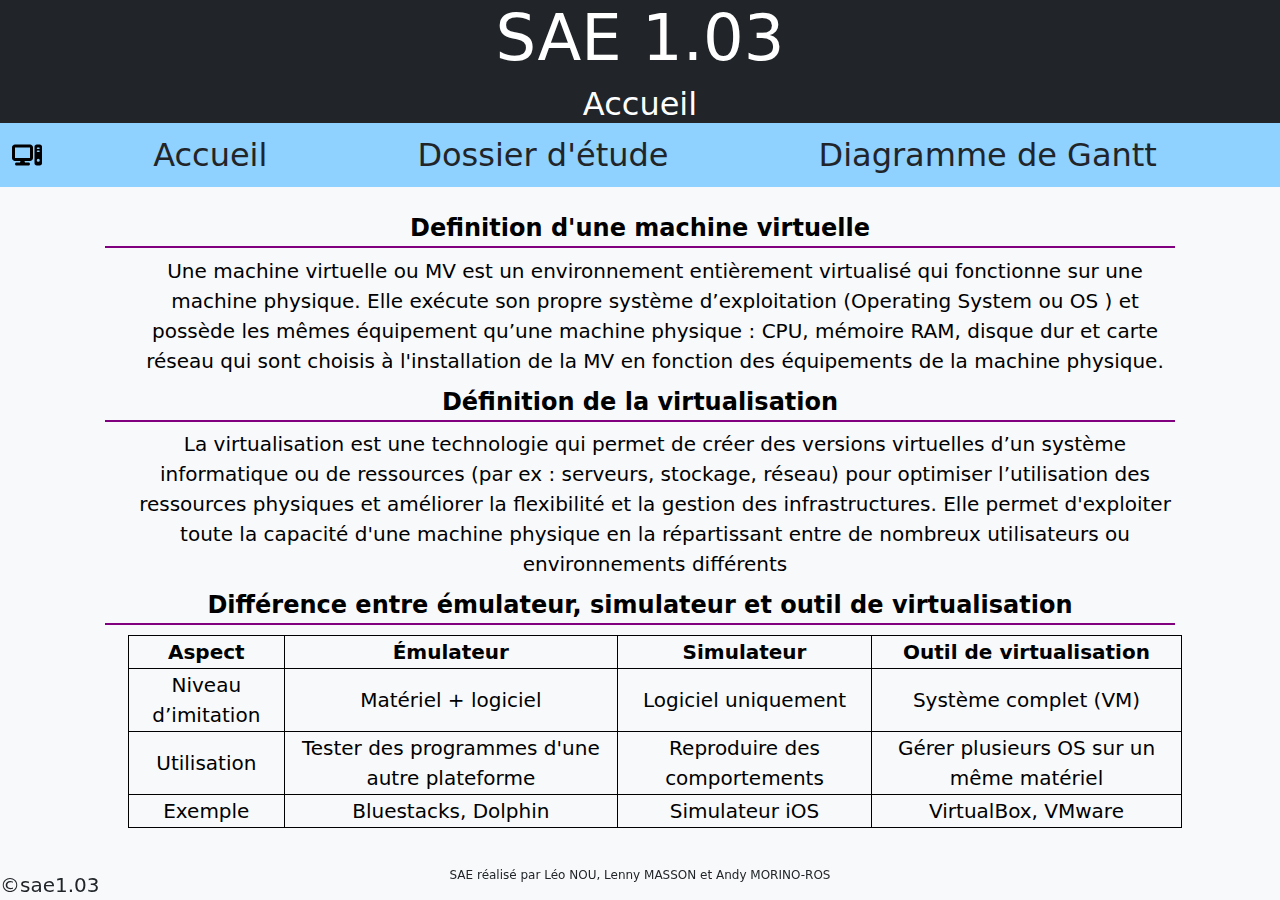
<file: index.html>
<!DOCTYPE html>
<html lang="en">
<head>
    <title>SAE-1.03</title>
    <meta charset="UTF-8">
    <title>Title</title>
    <link rel="stylesheet" type="text/css" href="assets/css/bootstrap.min.css">
    <link rel="stylesheet" type="text/css" href="assets/css/style.css">
    <script src="https://cdn.jsdelivr.net/npm/bootstrap@5.3.3/dist/js/bootstrap.bundle.min.js"
            integrity="sha384-YvpcrYf0tY3lHB60NNkmXc5s9fDVZLESaAA55NDzOxhy9GkcIdslK1eN7N6jIeHz"
            crossorigin="anonymous"></script>
</head>
	<body>
        <header>
            <h1>SAE 1.03</h1>
            <h2>Accueil</h2>
        </header>
        <nav class="navbar navbar-expand-lg">
            <div class="container" id="logo">
                <img src="assets/images/computer-solid.svg" alt="computer" width="30" height="24">
            </div>
            <div class="container-fluid">
                <button class="navbar-toggler" type="button" data-bs-toggle="collapse" data-bs-target="#navbarNavDropdown" aria-controls="navbarNavDropdown" aria-expanded="false" aria-label="Toggle navigation">
                    <span class="navbar-toggler-icon"></span>
                </button>
                <div class="collapse navbar-collapse" id="navbarNavDropdown">
                    <ul class="navbar-nav">
                        <li><a class="dropdown-item" href="index.html">Accueil</a></li>
                        <li><a class="dropdown-item" href="Dossier.html">Dossier d'étude</a></li>
                        <li><a class="dropdown-item" href="diagramme.html">Diagramme de Gantt</a></li>
                    </ul>
                </div>
            </div>
        </nav>
        <section class="container text-center">
            <dl class="text-bg-light p-3">
                <dt class="col-md-auto"> Definition d'une machine virtuelle </dt>
                <dd>Une machine virtuelle ou MV est un environnement entièrement virtualisé qui fonctionne sur une machine physique. Elle exécute son propre système d’exploitation (Operating System ou OS ) et possède les mêmes équipement qu’une machine physique : CPU, mémoire RAM, disque dur et carte réseau qui sont choisis à l'installation de la  MV en fonction des équipements de la machine physique. </dd>
                <dt class="col-md-auto"> Définition de la virtualisation </dt>
                <dd>La virtualisation est une technologie qui permet de créer des versions virtuelles d’un système informatique ou de ressources (par ex : serveurs, stockage, réseau) pour optimiser l’utilisation des ressources physiques et améliorer la flexibilité et la gestion des infrastructures. Elle permet d'exploiter toute la capacité d'une machine physique en la répartissant entre de nombreux utilisateurs ou environnements différents</dd>

                <dt> Différence entre émulateur, simulateur et outil de virtualisation </dt>
                <dd>
                    <table>
                        <thead>
                            <tr>
                                <th>Aspect</th>
                                <th>Émulateur</th>
                                <th>Simulateur</th>
                                <th>Outil de virtualisation</th>
                            </tr>
                        </thead>
                        <tbody>
                            <tr>
                                <td>Niveau d’imitation</td>
                                <td>Matériel + logiciel</td>
                                <td>Logiciel uniquement</td>
                                <td>Système complet (VM)</td>
                            </tr>
                            <tr>
                                <td>Utilisation</td>
                                <td>Tester des programmes d'une autre plateforme</td>
                                <td>Reproduire des comportements</td>
                                <td>Gérer plusieurs OS sur un même matériel</td>
                            </tr>
                            <tr>
                                <td>Exemple</td>
                                <td>Bluestacks, Dolphin</td>
                                <td>Simulateur iOS</td>
                                <td>VirtualBox, VMware</td>
                            </tr>
                        </tbody>
                    </table>
                </dd>
            </dl>
            <article>
                <p class="fixed-bottom" id="createur">SAE réalisé par Léo NOU, Lenny MASSON et Andy MORINO-ROS</p>
            </article>
        </section>
        <footer class="fixed-bottom">
            &copy;sae1.03
        </footer>
	</body>
</html>
</file>
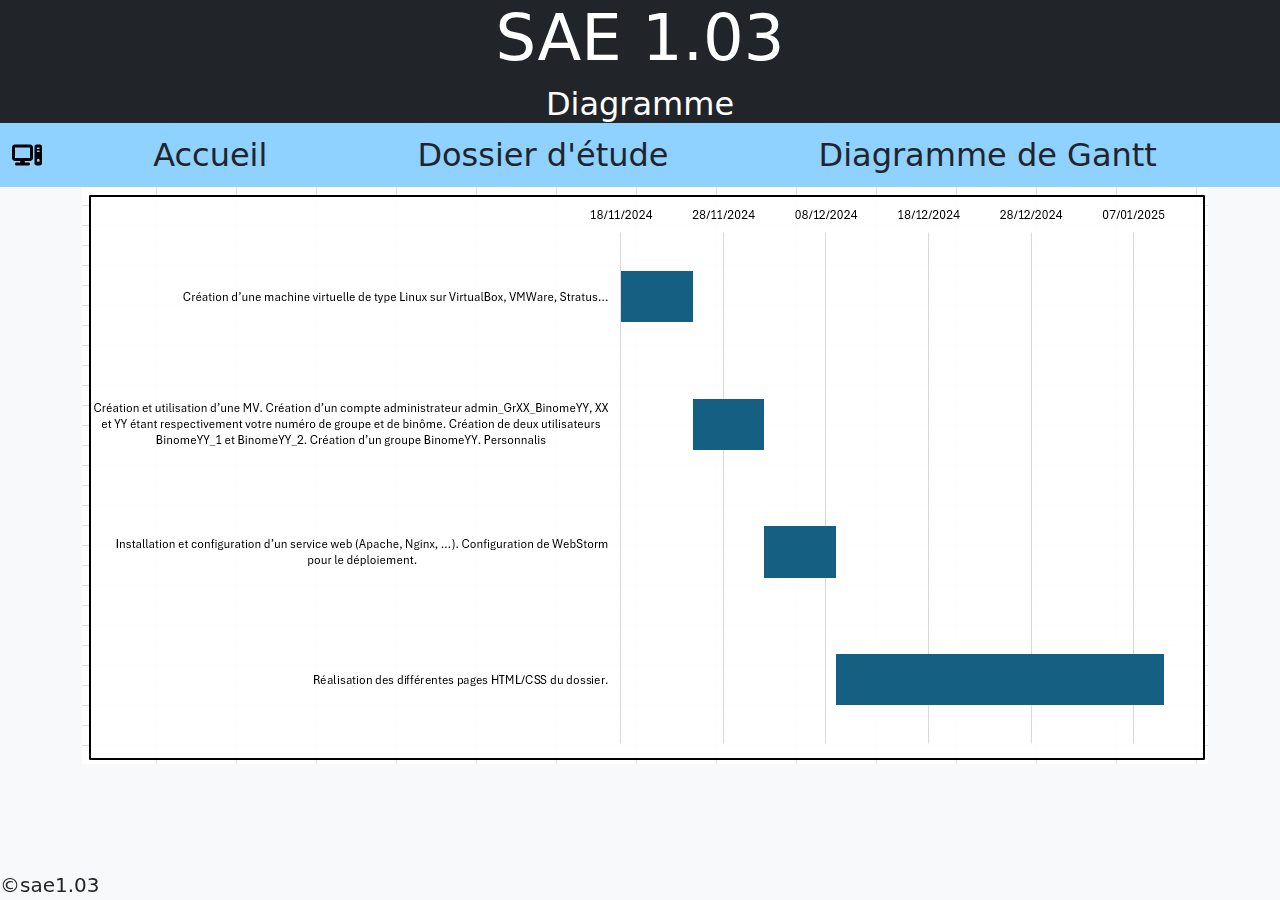
<file: diagramme.html>
<!DOCTYPE html>
<html lang="en">
<head>
    <title>SAE-1.03</title>
    <meta charset="UTF-8">
    <title>Title</title>
    <link rel="stylesheet" type="text/css" href="assets/css/bootstrap.min.css">
    <link rel="stylesheet" type="text/css" href="assets/css/style.css">
    <script src="https://cdn.jsdelivr.net/npm/bootstrap@5.3.3/dist/js/bootstrap.bundle.min.js"
            integrity="sha384-YvpcrYf0tY3lHB60NNkmXc5s9fDVZLESaAA55NDzOxhy9GkcIdslK1eN7N6jIeHz"
            crossorigin="anonymous"></script>
</head>
    <body>
        <header>
            <h1>SAE 1.03</h1>
            <h2>Diagramme</h2>
        </header>
        <nav class="navbar navbar-expand-lg">
            <div class="container" id="logo">
                <img src="assets/images/computer-solid.svg" alt="computer" width="30" height="24">
            </div>
            <div class="container-fluid">
                <button class="navbar-toggler" type="button" data-bs-toggle="collapse" data-bs-target="#navbarNavDropdown" aria-controls="navbarNavDropdown" aria-expanded="false" aria-label="Toggle navigation">
                    <span class="navbar-toggler-icon"></span>
                </button>
                <div class="collapse navbar-collapse" id="navbarNavDropdown">
                    <ul class="navbar-nav">
                        <li><a class="dropdown-item" href="index.html">Accueil</a></li>
                        <li><a class="dropdown-item" href="Dossier.html">Dossier d'étude</a></li>
                        <li><a class="dropdown-item" href="diagramme.html">Diagramme de Gantt</a></li>
                    </ul>
                </div>
            </div>
        </nav>
        <section class="container text-center">
            <img class="col-md-auto" alt="Diagramme de Gantt" src="assets/images/diagramme.png">
        </section>
        <footer class="fixed-bottom">
            &copy;sae1.03
        </footer>
    </body>
</html>
</file>
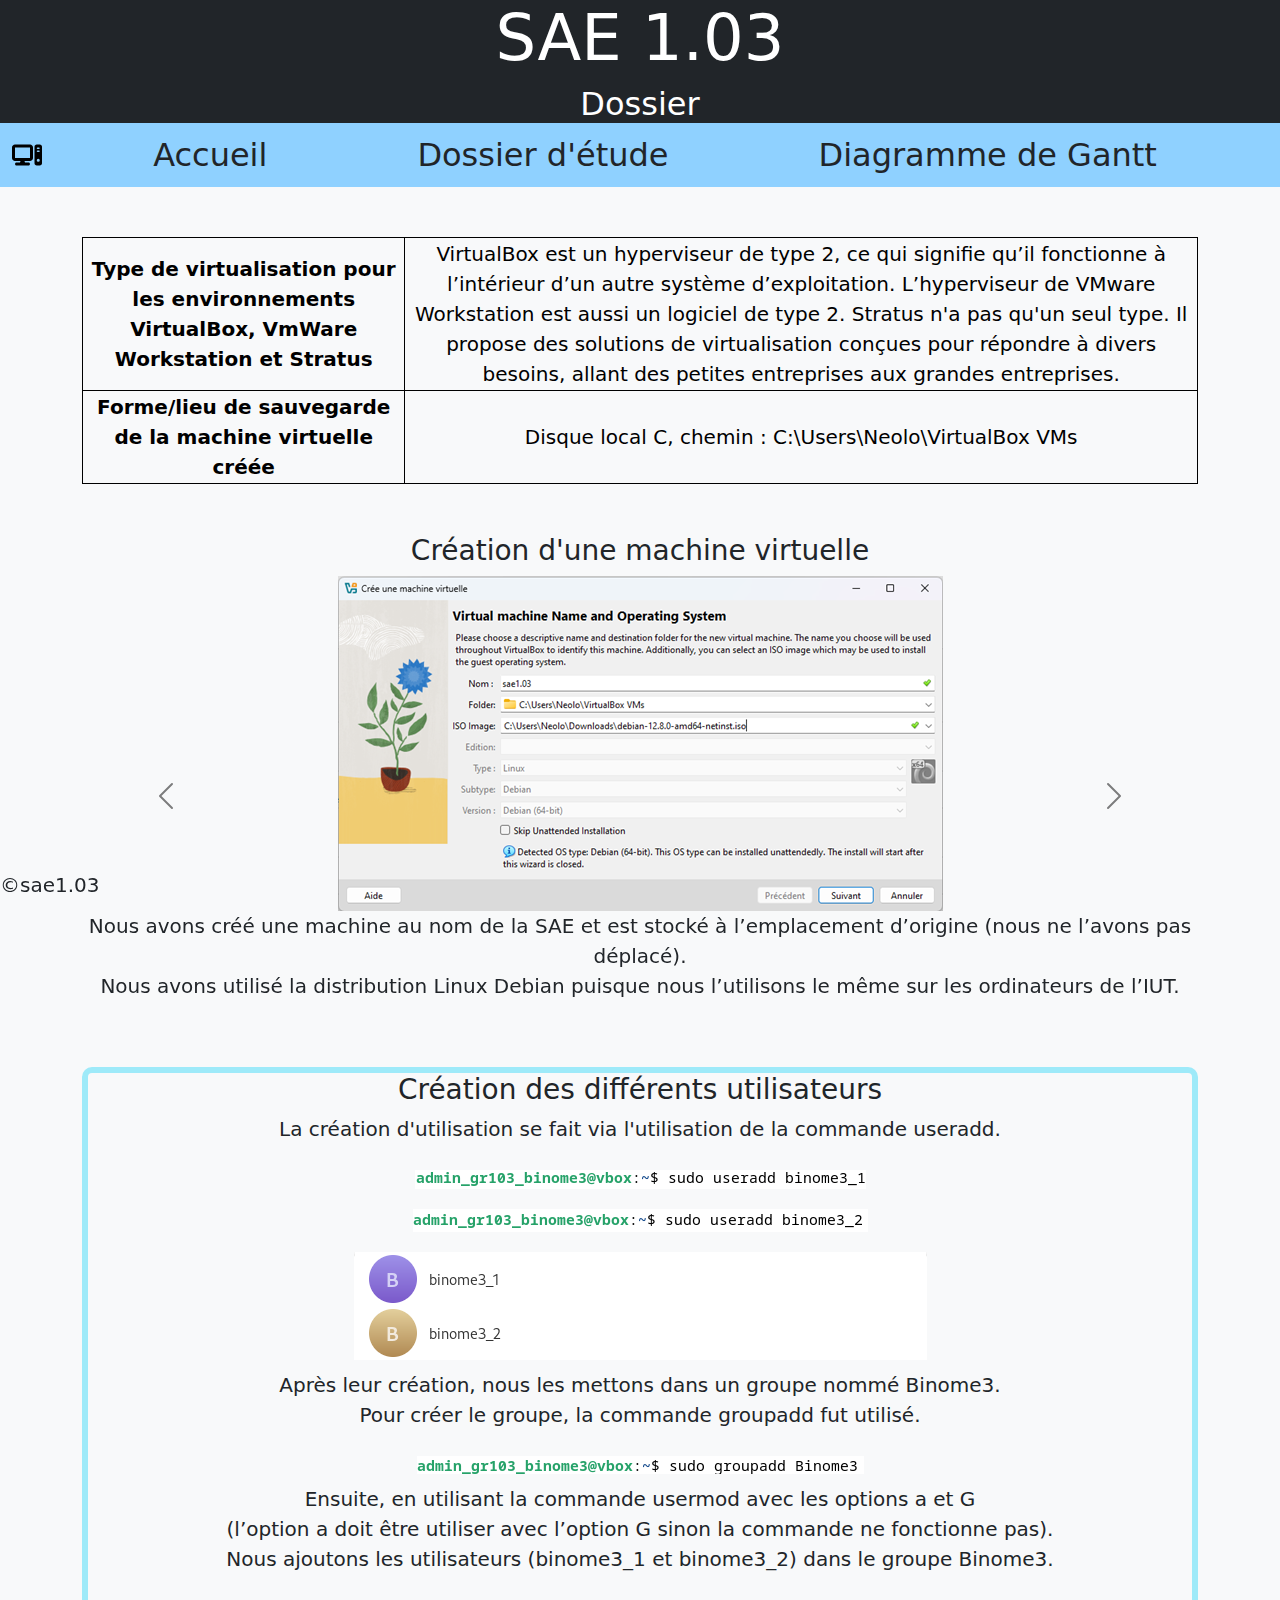
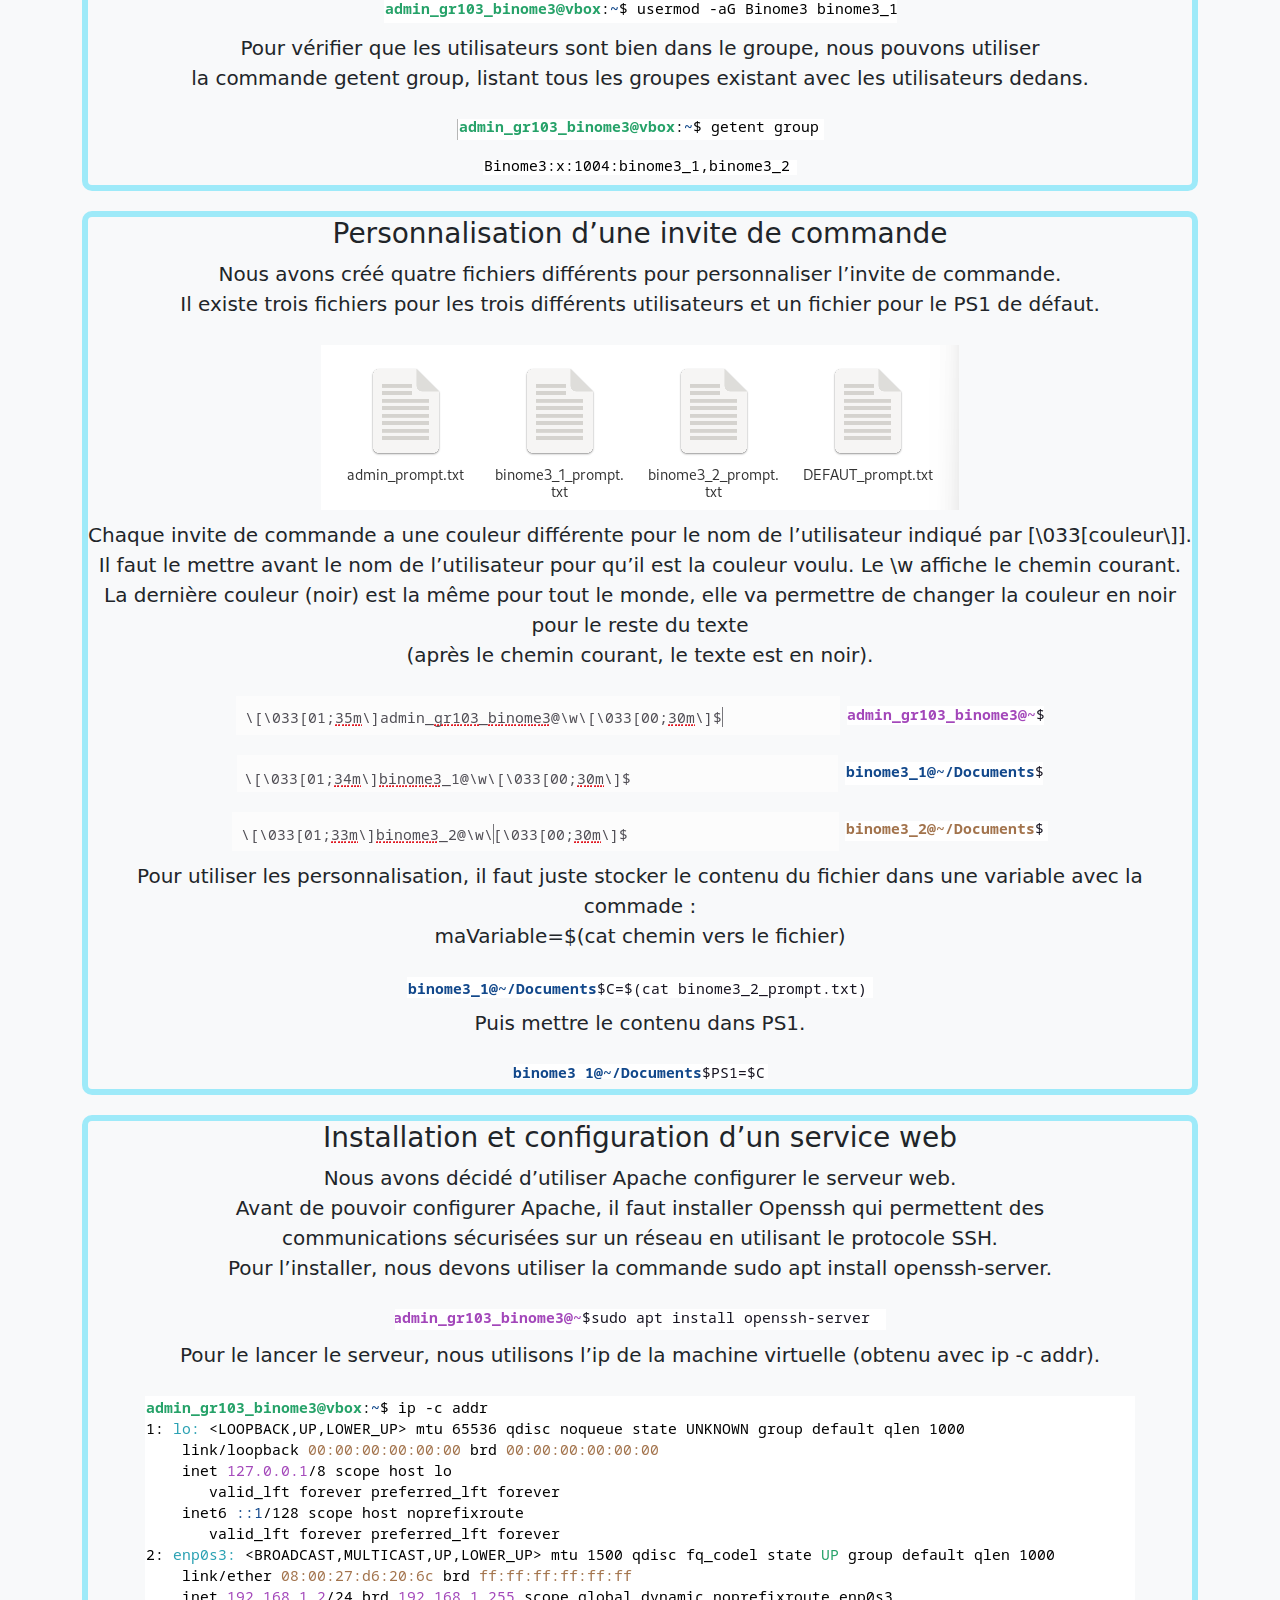
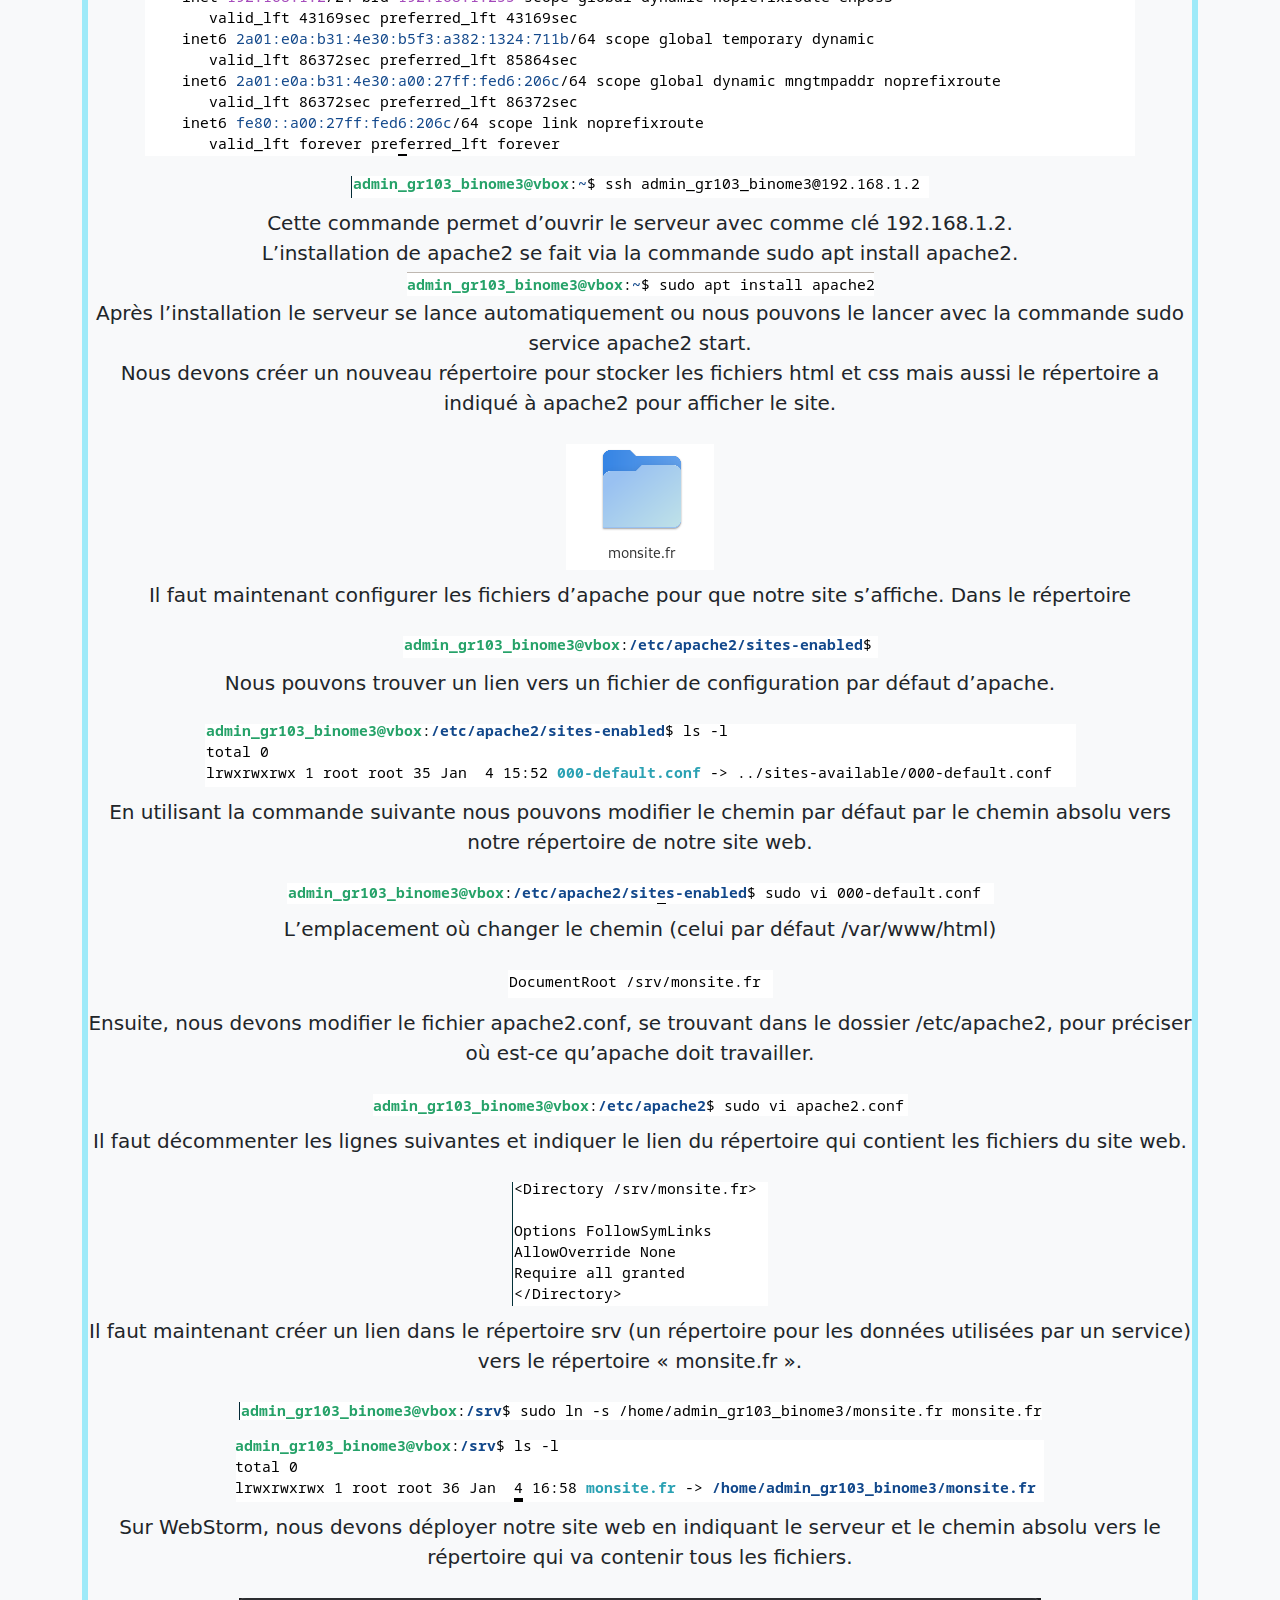
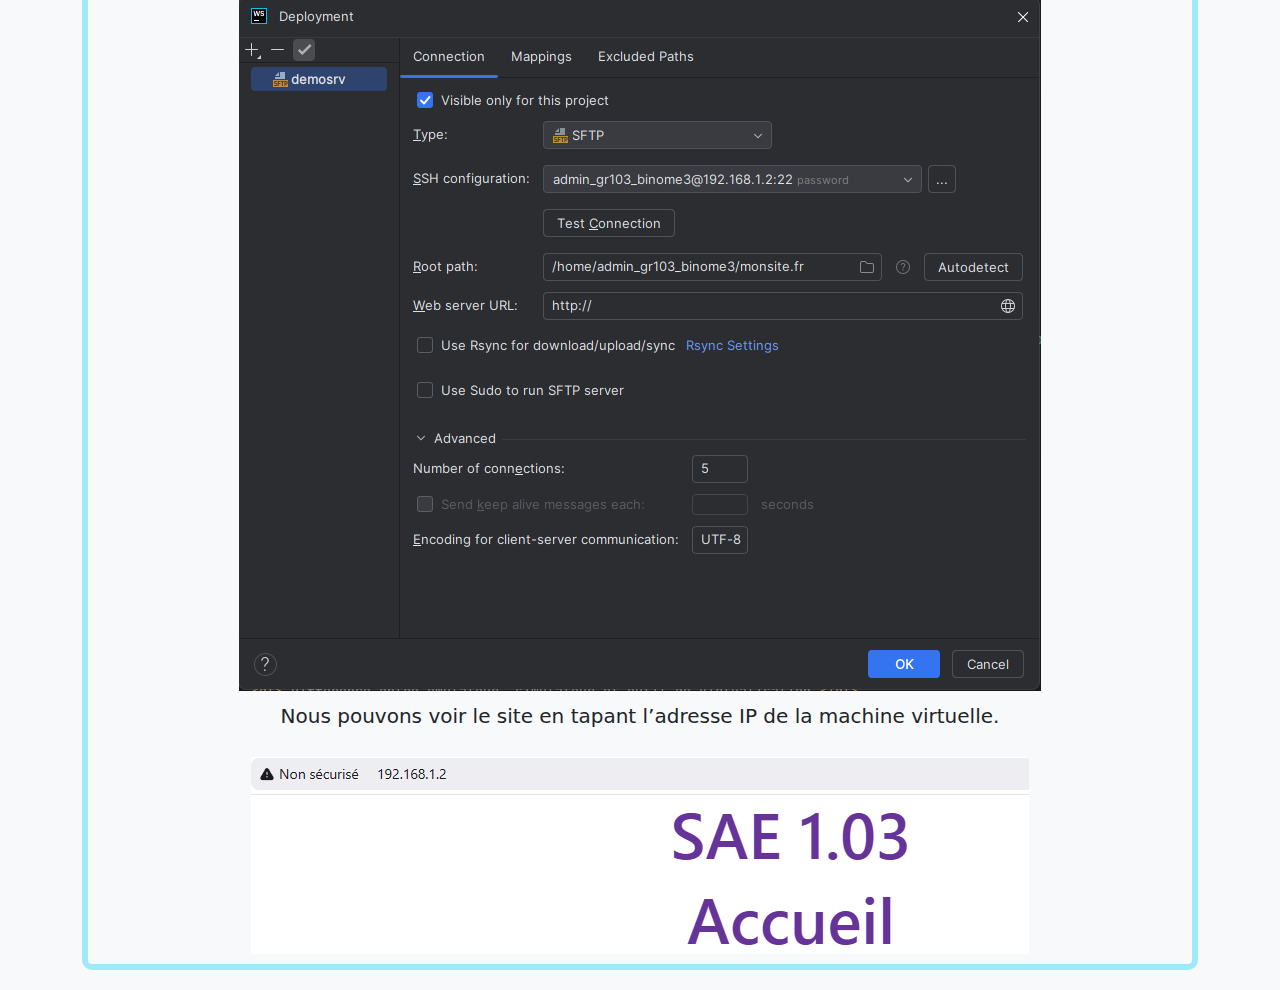
<file: Dossier.html>
<!DOCTYPE html>
<html lang="en">
    <head>
        <title>SAE-1.03</title>
        <meta charset="UTF-8">
        <title>Title</title>
        <link rel="stylesheet" type="text/css" href="assets/css/bootstrap.min.css">
        <link rel="stylesheet" type="text/css" href="assets/css/style.css">
        <script src="https://cdn.jsdelivr.net/npm/bootstrap@5.3.3/dist/js/bootstrap.bundle.min.js"
                integrity="sha384-YvpcrYf0tY3lHB60NNkmXc5s9fDVZLESaAA55NDzOxhy9GkcIdslK1eN7N6jIeHz"
                crossorigin="anonymous"></script>
    </head>
    <body>
        <header>
            <h1>SAE 1.03</h1>
            <h2>Dossier</h2>
        </header>
        <nav class="navbar navbar-expand-lg">
            <div class="container" id="logo">
                <img src="assets/images/computer-solid.svg" alt="computer" width="30" height="24">
            </div>
            <div class="container-fluid">
                <button class="navbar-toggler" type="button" data-bs-toggle="collapse" data-bs-target="#navbarNavDropdown"
                        aria-controls="navbarNavDropdown" aria-expanded="false" aria-label="Toggle navigation">
                    <span class="navbar-toggler-icon"></span>
                </button>
                <div class="collapse navbar-collapse" id="navbarNavDropdown">
                    <ul class="navbar-nav" >
                        <li><a class="dropdown-item" href="index.html">Accueil</a></li>
                        <li><a class="dropdown-item" href="Dossier.html">Dossier d'étude</a></li>
                        <li><a class="dropdown-item" href="diagramme.html">Diagramme de Gantt</a></li>
                    </ul>
                </div>
            </div>
        </nav>
        <section class="container text-center">
            <table class="text-bg-light p-3" id="tableDossier">
                <thead>
                <tr>
                    <th> Type de virtualisation pour les environnements VirtualBox, VmWare Workstation et Stratus</th>
                    <td>VirtualBox est un hyperviseur de type 2, ce qui signifie qu’il fonctionne à l’intérieur d’un autre
                        système d’exploitation.
                        L’hyperviseur de VMware Workstation est aussi un logiciel de type 2.
                        Stratus n'a pas qu'un seul type. Il propose des solutions de virtualisation conçues pour répondre à divers besoins,
                        allant des petites entreprises aux grandes entreprises.
                    </td>
                </tr>
                </thead>
                <tbody>
                <tr>
                    <th> Forme/lieu de sauvegarde de la machine virtuelle créée</th>
                    <td> Disque local C, chemin : C:\Users\Neolo\VirtualBox VMs </td>
                </tr>
                </tbody>
            </table>
            <article class="col-md-auto">
                <h3>Création d'une machine virtuelle</h3>
                <div id="carouselExampleDark" class="carousel carousel-dark slide">
                    <div class="carousel-inner">
                        <div class="carousel-item active">
                            <img src="assets/images/vm1.png" alt=""/>
                            <p>Nous avons créé une machine au nom de la SAE et est stocké à l’emplacement d’origine (nous ne l’avons pas déplacé).<br>
                                Nous avons utilisé la distribution Linux Debian puisque nous l’utilisons le même sur les ordinateurs de l’IUT.</p>
                        </div>
                        <div class="carousel-item">
                            <img src="assets/images/vm2.png"  alt=""/>
                            <p>Le nom de l’utilisateur est celui indiqué dans le document de référence <br>
                                (admin_GrXX_BinomeYY, XX = 103 et YY = 3).</p>
                        </div>
                        <div class="carousel-item">
                            <img src="assets/images/vm3.png"  alt=""/>
                            <p>Nous avons mis 4096 Mo de mémoire vive, cela est le double de la recommandation dans le site officiel de Debian (2 Gio) <br>
                                et 4 processeurs pour une meilleure performance de la machine virtuelle.</p>
                        </div>
                        <div class="carousel-item">
                            <img src="assets/images/vm4.png"  alt=""/>
                            <p>Notre machine virtuelle n’a que 15 Gio d’espace mémoire puisque Debian <br> ne prend qu’environ 10 Gio laissant 5 Gio pour réaliser la Sae ce qu’il est suffisant.</p>
                        </div>
                    </div>
                    <button class="carousel-control-prev" type="button" data-bs-target="#carouselExampleDark" data-bs-slide="prev">
                        <span class="carousel-control-prev-icon" aria-hidden="true"></span>
                        <span class="visually-hidden">Previous</span>
                    </button>
                    <button class="carousel-control-next" type="button" data-bs-target="#carouselExampleDark" data-bs-slide="next">
                        <span class="carousel-control-next-icon" aria-hidden="true"></span>
                        <span class="visually-hidden">Next</span>
                    </button>
                </div>
            </article>

            <article class="articleBorder">
                <h3>Création des différents utilisateurs</h3>
                <p>La création d'utilisation se fait via l'utilisation de la commande useradd.</p>
                <img src="assets/images/utilisateur (1).png" height="19" width="451" alt="création du premier binome"/><br>
                <img src="assets/images/utilisateur (2).png" height="23" width="455" alt="création du deuxième binome"/><br>
                <img src="assets/images/binome.png" height="108" width="573" alt="Les deux binomes"/>
                <p>Après leur création, nous les mettons dans un groupe nommé Binome3. <br>
                    Pour créer le groupe, la commande groupadd fut utilisé.</p>
                <img src="assets/images/groupeCreer.png" height="18" width="447" alt="Création du groupe avec sudo groupadd Binome3"/>
                <p>
                    Ensuite, en utilisant la commande usermod avec les options a et G <br>
                    (l’option a doit être utiliser avec l’option G sinon la commande ne fonctionne pas).<br>
                    Nous ajoutons les utilisateurs (binome3_1 et binome3_2) dans le groupe Binome3.<br>
                </p>
                <img src="assets/images/binomeAjouter.png" height="23" width="513" alt="Ajoute du binome 3_1 avec la commande usermod -aG Binome3 binome3_1 "/>
                <p>
                    Pour vérifier que les utilisateurs sont bien dans le groupe, nous pouvons utiliser<br>
                    la commande getent group, listant tous les groupes existant avec les utilisateurs dedans.
                </p>
                <img src="assets/images/getent.png" height="21" width="367" alt="Commande getent"/><br>
                <img src="assets/images/group.png" height="15" width="314" alt="le group Binome3 avec ses utilisateurs."/>
            </article>

            <article class="articleBorder">
                <h3>Personnalisation d’une invite de commande</h3>
                <p>Nous avons créé quatre fichiers différents pour personnaliser l’invite de commande.<br>
                    Il existe trois fichiers pour les trois différents utilisateurs et un fichier pour le PS1 de défaut. </p>
                <img src="assets/images/fichier.png" height="165" width="638" alt="Le fichier avec toutes les invites de commandes personnalisé"/><br>
                <p>
                    Chaque invite de commande a une couleur différente pour le nom de l’utilisateur indiqué par [\033[couleur\]]. <br>
                    Il faut le mettre avant le nom de l’utilisateur pour qu’il est la couleur voulu. Le \w affiche le chemin courant.<br>
                    La dernière couleur (noir) est la même pour tout le monde, elle va permettre de changer la couleur en noir pour le reste du texte <br>
                    (après le chemin courant, le texte est en noir).
                </p>
                <img src="assets/images/admin prompt.png" height="39" width="604" alt="La valeur de personalisation pour l'admin."/>
                <img src="assets/images/admin couleur.png" height="19" width="197" alt="La personalisation pour l'admin."/>
                <img src="assets/images/binome3_1 prompt.png" height="37" width="601" alt="La valeur de personalisation pour le binome 1."/>
                <img src="assets/images/binome3_1 couleur.png" height="23" width="198" alt="La personalisation pour le binome 1."/>
                <img src="assets/images/binome3_2 prompt.png" height="39" width="607" alt="La valeur de personalisation pour le binome 2."/>
                <img src="assets/images/binome3_2 couleur.png" height="20" width="203" alt="La personalisation pour le binome 2."/>
                <p>Pour utiliser les personnalisation, il faut juste stocker le contenu du fichier dans une variable avec la commade :<br>
                    maVariable=$(cat chemin vers le fichier)
                </p>
                <img src="assets/images/commande variable.png" height="21" width="466"/>
                <p>Puis mettre le contenu dans PS1. </p>
                <img src="assets/images/changement.png" height="15" width="255"/>
            </article>

            <article class="articleBorder">
                <h3>Installation et configuration d’un service web</h3>
                <p>Nous avons décidé d’utiliser Apache configurer le serveur web.<br>
                    Avant de pouvoir configurer Apache, il faut installer Openssh qui permettent des <br>
                    communications sécurisées sur un réseau en utilisant le protocole SSH.<br>
                    Pour l’installer, nous devons utiliser la commande sudo apt install openssh-server.</p>
                <img src="assets/images/shh.png" height="21" width="491" alt="Installation de shh."/>
                <p>Pour le lancer le serveur, nous utilisons l’ip de la machine virtuelle (obtenu avec ip -c addr).</p>
                <img src="assets/images/ip.png" height="360" width="990" alt="Adresse ip de la machine 192.168.1.2"/>
                <img src="assets/images/serv ssh.png" height="22" width="578" alt="Enregistre l'adresse ip comme clé de chiffrement."/>
                <p>Cette commande permet d’ouvrir le serveur avec comme clé 192.168.1.2.<br> L’installation de apache2 se fait via la commande sudo apt install apache2.<br>
                    <img src="assets/images/install apache.png" height="24" width="467" alt="Installation d'apache2."/>
                    <br>Après l’installation le serveur se lance automatiquement ou nous pouvons le lancer avec la commande sudo service apache2 start.<br>
                    Nous devons créer un nouveau répertoire pour stocker les fichiers html et css mais aussi le répertoire a indiqué à apache2 pour afficher le site.
                </p>
                <img src="assets/images/dossier site.png" height="126" width="148" alt="Le dossier stockant les fichiers html et css"/>
                <p>Il faut maintenant configurer les fichiers d’apache pour que notre site s’affiche. Dans le répertoire </p>
                <img src="assets/images/apache enabled.png" height="22" width="475" alt="Le chemin du dossier."/>
                <p>Nous pouvons trouver un lien vers un fichier de configuration par défaut d’apache. </p>
                <img src="assets/images/lien apache.png" height="63" width="871" alt="Le lien vers le fichier."/>
                <p>En utilisant la commande suivante nous pouvons modifier le chemin par défaut par le chemin absolu vers notre répertoire de notre site web.</p>
                <img src="assets/images/defaut conf.png" height="21" width="707" alt="La commande pour modifier le fichier."/>
                <p>L’emplacement où changer le chemin (celui par défaut /var/www/html)</p>
                <img src="assets/images/chemin.png" height="28" width="265" alt="L'interieur du fichier."/>
                <p>Ensuite, nous devons modifier le fichier apache2.conf, se trouvant dans le dossier /etc/apache2, pour préciser où est-ce qu’apache doit travailler. </p>
                <img src="assets/images/apache2.png" height="22" width="535" alt="Le fichier apache a modifier."/>
                <p>Il faut décommenter les lignes suivantes et indiquer le lien du répertoire qui contient les fichiers du site web.</p>
                <img src="assets/images/lieu.png" height="124" width="256" alt="Ce qu'il faut modifier."/>
                <p>Il faut maintenant créer un lien dans le répertoire srv (un répertoire pour les données utilisées par un service) vers le répertoire « monsite.fr ».</p>
                <img src="assets/images/lien.png" height="18" width="803" alt="Le lien (pour le répertoire monsite) a créer dans le répertoire srv."/>
                <img src="assets/images/ls lien.png" height="62" width="808" alt="Ls du répertoire srv."/>
                <p>Sur WebStorm, nous devons déployer notre site web en indiquant le serveur et le chemin absolu vers le répertoire qui va contenir tous les fichiers.</p>
                <img src="assets/images/webstorm.png" height="693" width="802" alt="Le déployement de webstorm sur le serveur."/>
                <p>Nous pouvons voir le site en tapant l’adresse IP de la machine virtuelle. </p>
                <img src="assets/images/site serveur.png" height="197" width="778" alt="Exemple pour voir le serveur."/>
            </article>

        </section>
        <footer class="fixed-bottom">
            &copy;sae1.03
        </footer>
    </body>
</html>
</file>
<file: assets/css/style.css>
header{
    color: #fff;
    text-align: center;
    background: #212529;
}

header h1{
    font-size: 4rem;
}

header h2{
    font-size: 2rem;
    margin-bottom: 0;
}

body {
    background: #F8F9FA;
    font-size: 1.25rem;
}

nav {
    background: #8fd1ff;
}

#logo {
    max-width: 30px ;
}

#navbarNavDropdown {
    justify-content: center;
}

.navbar-nav {
    font-size: 2rem;
}

.navbar-nav > li > a {
    font-size: 2rem;
    margin: 0 75px ;
}

dt {
    font-size: 1.2em;
    margin: .3em .3em;
    border-bottom: purple 2px solid;
}

dd {
    margin-left: 1.5em;
}

#tableDossier {
    border: 1px solid black;
    margin: 50px auto 50px ;
}

table {
    border: 1px solid black;
    margin: 10px auto 0;
}

td {
    border: solid 1px black;
}

th {
    border: 1px solid black;
}

#carouselExampleDark > .carousel-inner > .item {
    height: 332px;
    width: 605px;
}

#carouselExampleDark{
    margin-bottom: 50px;
}

.articleBorder {
    border: 6px solid var(--bs-info-border-subtle);
    border-radius: 10px;
    display: block;
    margin-bottom: 20px;
}

.articleBorder > img {
    align-items: center;
    justify-content: center;
    margin: 10px 0;

}

#createur {
    font-size: 0.75rem;
}
</file>
